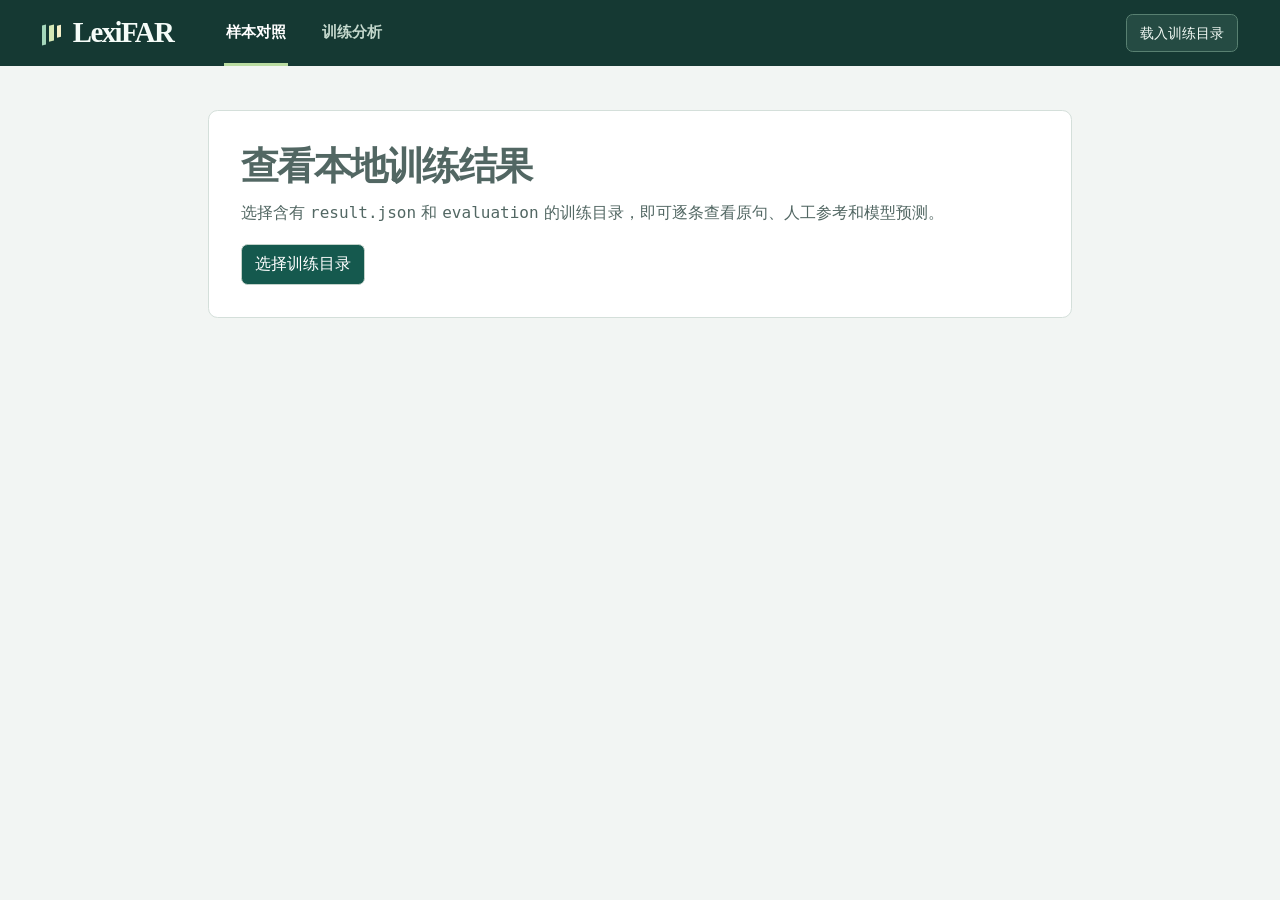
<file: docs/results/index.html>
<!doctype html>
<html lang="zh-CN">
<head>
  <meta charset="utf-8">
  <meta name="viewport" content="width=device-width, initial-scale=1">
  <title>LexiFAR · 改写结果分析</title>
  <link rel="stylesheet" href="report.css">
</head>
<body>
  <header class="mast">
    <div class="mast-inner">
      <a class="brand" href="#compare" aria-label="LexiFAR 样本对照"><span class="logo" aria-hidden="true"><i></i><i></i><i></i></span>LexiFAR</a>
      <nav aria-label="报告视图"><a href="#compare" id="nav-compare" aria-current="page">样本对照</a><a href="#training" id="nav-training">训练分析</a></nav>
      <button type="button" id="load" class="load">载入训练目录</button>
      <input id="folder" type="file" webkitdirectory multiple hidden>
    </div>
  </header>
  <main class="frame">
    <p id="notice" class="notice" role="status" hidden></p>
    <section id="empty" class="empty-start">
      <h1>查看本地训练结果</h1>
      <p>选择含有 <code>result.json</code> 和 <code>evaluation</code> 的训练目录，即可逐条查看原句、人工参考和模型预测。</p>
      <button type="button" id="start" class="primary">选择训练目录</button>
    </section>
    <div id="report" hidden>
      <section id="compare" aria-labelledby="compare-title">
        <div class="section-heading"><div><p class="runtag"></p><h1 id="compare-title">逐条改写对照</h1></div><div id="split-switch" class="split-switch" role="group" aria-label="评估分组"></div></div>
        <div id="no-eval" class="empty-start" hidden>此目录尚无可展示的逐条评估。训练日志可在“训练分析”中查看。</div>
        <div id="eval-content">
          <div id="kpis" class="kpis"></div>
          <div class="sample-layout">
            <aside class="sample-index" aria-label="样本索引">
              <details id="index-toggle" open>
              <summary class="index-heading"><span>样本索引</span><span id="count" class="count" aria-live="polite"></span></summary>
              <div class="index-tools">
                <label class="searchbox"><span class="glass" aria-hidden="true"></span><input type="search" id="search" placeholder="搜索句子或样本 ID" aria-label="搜索句子或样本 ID"></label>
                <label class="selectbox"><span class="sr-only">筛选样本</span><select id="filter">
                  <option value="all">全部样本</option><option value="below">低于复制基线</option><option value="zero">ROUGE-L 为零</option>
                  <option value="numbers">数字不一致</option><option value="repeated">同组内预测重复</option><option value="limit">触及生成上限</option>
                </select></label>
              </div>
              <div id="samples" class="samples"></div>
              </details>
            </aside>
            <article class="reading" aria-label="样本详情">
              <div id="not-found" class="no-match" hidden><h2>没有匹配的样本</h2><p>可以更换关键词或清除筛选。</p><button id="clear" type="button">清除筛选</button></div>
              <div id="sample-detail">
                <div class="reading-head"><div><h2 id="sample-title"></h2><code id="sample-id"></code></div><div class="pager"><button type="button" id="prev">上一条</button><button type="button" id="next">下一条</button></div></div>
                <div class="diff-controls"><label class="selectbox paired-select"><span>差异对照</span><select id="diff">
                  <option value="source-reference">原句 / 人工参考</option><option value="source-prediction">原句 / 模型预测</option><option value="reference-prediction">人工参考 / 模型预测</option><option value="off">关闭高亮</option>
                </select></label><span id="diff-key" class="diff-key"><i class="removed"></i>删去<i class="added"></i>加入</span></div>
                <div class="passages">
                  <section class="passage source"><h3>原句</h3><p id="source" lang="en"></p></section>
                  <section class="passage reference"><h3>人工参考</h3><p id="reference" lang="en"></p></section>
                  <section class="passage prediction"><h3>模型预测</h3><p id="prediction" lang="en"></p></section>
                </div>
                <div id="row-metrics" class="row-metrics"></div>
              </div>
            </article>
          </div>
          <details class="panel aggregate"><summary>整组评估指标与计算口径</summary><div class="detail-body"><p id="split-finding"></p><div class="table-wrap"><table><thead><tr><th>指标</th><th>模型</th><th>复制原句</th></tr></thead><tbody id="metrics-table"></tbody></table></div><p class="muted">ROUGE-L 按小写、空白分词和最长公共子序列计算，逐条得分后取平均。复制基线直接用原句对照人工参考。数字按原句与预测中的数量和值核对，分母包括无数字样本。生成内容为评估文件中保存的原始预测。</p></div></details>
        </div>
      </section>
      <section id="training" aria-labelledby="training-title" hidden>
        <div class="section-heading"><div><p class="runtag"></p><h1 id="training-title">训练过程分析</h1></div></div>
        <div id="training-kpis" class="kpis"></div>
        <div class="charts"><section class="panel chart"><h2>训练联合损失</h2><p class="muted">最近 20 次更新的移动平均</p><div id="train-chart"></div></section>
        <section class="panel chart"><h2>P4 验证交叉熵</h2><p class="muted">按参考 token 计算，用于选择检查点</p><div id="val-chart"></div></section></div>
        <section class="panel findings"><h2>这次训练表现如何</h2><div id="findings"></div></section>
        <details class="panel aggregate"><summary>逐次验证记录</summary><div class="detail-body table-wrap"><table><thead><tr><th>更新步</th><th>固定训练批损失</th><th>P3 验证 CE</th><th>P4 验证 CE</th></tr></thead><tbody id="validation-table"></tbody></table></div></details>
      </section>
    </div>
  </main>
  <script id="report-data" type="application/json">null</script>
  <script src="report.js"></script>
</body>
</html>
</file>
<file: docs/results/report.css>
:root {
  color-scheme: light;
  --ink: #1d3030; --muted: #526763; --line: #d4dfda; --paper: #fff; --page: #f2f5f3;
  --pine: #15594e; --accent: #206f60; --pale: #e2efe9; --rust: #924b34; --plum: #605389;
  font-family: Inter, "Microsoft YaHei UI", "PingFang SC", system-ui, sans-serif;
  font-size: 100%; color: var(--ink); background: var(--page);
}
* {box-sizing: border-box}
[hidden] {display: none !important}
body {margin: 0; line-height: 1.55}
button, input, select {font: inherit; color: inherit}
button, select, summary {cursor: pointer}
button {border: 1px solid #c3d2ca; border-radius: .42rem; background: white; padding: .44rem .82rem}
button:not(:disabled):hover, select:hover {border-color: var(--accent)}
button:disabled {color: #828f8b; background: #f4f6f4; cursor: default}
a:focus-visible, button:focus-visible, select:focus-visible, input:focus-visible, summary:focus-visible, svg:focus-visible {outline: 3px solid #187c86; outline-offset: 3px}
a {color: inherit}
h1,h2,h3,p {margin: 0}
h1 {font-size: clamp(1.75rem, 3vw, 2.55rem); letter-spacing: -.045em; line-height: 1.22; font-weight: 720}
h2 {font-size: 1.14rem; letter-spacing: -.025em}
code, .runtag, .kvalue, .idx, .count, .chart-value {font-family: "IBM Plex Mono", Consolas, "Microsoft YaHei UI", monospace; font-variant-numeric: tabular-nums}
.mast {background: #153933; color: #f5fcf8}
.mast-inner,.frame {max-width: 1600px; margin: auto; padding-inline: clamp(1rem, 3.3vw, 3.35rem)}
.mast-inner {display: flex; align-items: center; gap: clamp(.8rem,4vw,3.8rem); min-height: 4.1rem}
.brand {display: inline-flex; align-items: center; gap: .7rem; font: 650 1.8rem/1 Georgia, "STIX Two Text", serif; text-decoration: none; letter-spacing: -.055em}
.logo {display: flex; align-items: center; gap: 3px; height: 1.35rem; transform: skewY(-14deg)}
.logo i {height: 95%; width: .28rem; background: #a4d7bb}
.logo i:nth-child(2) {height: 75%; background: #d5e8b6}
.logo i:nth-child(3) {height: 54%; background: #f5f0c9}
nav {display: flex; align-self: stretch; gap: clamp(.8rem,2.5vw,2.4rem)}
nav a {display: grid; align-items: center; padding: .15rem .12rem 0; border-bottom: 3px solid transparent; text-decoration: none; color: #c4d8cd; font-weight: 600; font-size: .95rem}
nav a[aria-current] {color: white; border-color: #badca1}
.load {margin-left: auto; color: #f0f8f3; background: #254b43; border-color: #588071; font-size: .9rem}
button.load:hover {background: #2d594d}
.frame {padding-block: 1.75rem 3.25rem}
.section-heading,.reading-head,.diff-controls {display: flex; justify-content: space-between; align-items: center; gap: .75rem}
#compare,#training {scroll-margin-top: 7rem}
.section-heading {align-items: end; flex-wrap: wrap; margin-block: 0 1.15rem}
.runtag {font-size: .84rem; color: var(--muted); margin-bottom: .34rem; overflow-wrap: anywhere}
.split-switch {display: flex; flex-wrap: wrap; gap: .24rem; border-radius: .5rem; padding: .24rem; border: 1px solid var(--line); background: #e8eee9}
.split-switch:empty {display: none}
.split-switch button {background: transparent; border: 1px solid transparent; font-size: .92rem; padding: .38rem .8rem}
.split-switch button[aria-pressed="true"] {color: #fff; background: var(--pine); border-color: var(--pine)}
.kpis {display: grid; grid-template-columns: repeat(4,minmax(0,1fr)); gap: 1px; border: 1px solid var(--line); overflow: hidden; border-radius: .6rem; background: var(--line); margin-bottom: 1.3rem}
.kpi {background: var(--paper); padding: .9rem 1.15rem 1rem; min-width: 0}
.klabel,.kfoot,.muted {color: var(--muted)}
.klabel,.kfoot,.runtag,.count,.diff-key,.selectbox, .row-metrics,.pager, table {font-size: .9rem}
.kvalue {display: block; font-weight: 650; font-size: clamp(1.48rem,2.2vw,2.08rem); line-height: 1.2; letter-spacing: -.05em; margin: .23rem 0 .15rem; overflow-wrap: anywhere}
.kpi:first-child .kvalue {color: var(--pine)}
.kfoot {font-size: .82rem}
.sample-layout {display: grid; grid-template-columns: clamp(13rem,18.4vw,18.5rem) minmax(0,1fr); gap: 1rem; align-items: start}
.sample-index,.reading,.panel,.empty-start {background: var(--paper); border: 1px solid var(--line); border-radius: .6rem}
.index-tools,.reading-head,.diff-controls {padding: .85rem 1rem}
.index-heading {padding: .82rem 1rem; font-weight: 650}
.index-heading .count {float: right; font-weight: 400}
.index-tools {display: grid; gap: .65rem; padding-top: 0; border-bottom: 1px solid var(--line)}
.count {color: var(--muted); white-space: nowrap}
.searchbox,.selectbox {display: flex; align-items: center; position: relative; min-width: 0}
.searchbox input,.selectbox select {border: 1px solid #becdc5; border-radius: .36rem; height: 2.27rem; width: 100%; background: #fff; font-size: .9rem}
.searchbox input {padding: .3rem .45rem .3rem 2rem; min-width: 0}
.glass {position: absolute; pointer-events: none; left: .68rem; width: .7rem; height: .7rem; border: 1.6px solid #586d64; border-radius: 50%}
.glass::after {content: ""; position: absolute; width: .34rem; height: 1.6px; background: #586d64; transform: rotate(45deg); top: .53rem; left: .48rem}
.selectbox select {appearance: none; padding: .25rem 1.9rem .25rem .62rem}
.selectbox::after {content: ""; width: .38rem; height: .38rem; border: solid var(--muted); border-width: 0 1.5px 1.5px 0; transform: rotate(45deg); position: absolute; right: .8rem; pointer-events: none; margin-top: -.2rem}
.samples {max-height: 31rem; overflow-y: auto; overscroll-behavior: contain}
.sample-button {display: block; text-align: left; width: 100%; padding: .52rem .85rem .62rem; border: 0; border-bottom: 1px solid #e5ebe6; border-left: 3px solid transparent; border-radius: 0; line-height: 1.35}
.sample-button:hover {background: #f1f6f2}
.sample-button[aria-current] {background: var(--pale); border-left-color: var(--accent)}
.sample-button .idx {display: block; color: var(--pine); font-size: .82rem; margin-bottom: .15rem}
.snippet {display: block; overflow: hidden; white-space: nowrap; text-overflow: ellipsis; color: #374b48; font-size: .9rem}
.reading {min-width: 0}
.reading-head {border-bottom: 1px solid var(--line)}
.reading-head h2 {font-size: 1.3rem}
.reading-head code {font-size: .82rem; color: var(--muted)}
.pager {display: flex; gap: .42rem}
.pager button {white-space: nowrap}
.diff-controls {justify-content: flex-start; flex-wrap: wrap; padding-block: .7rem}
.paired-select {gap: .5rem; color: var(--muted)}
.paired-select span {white-space: nowrap}
.paired-select select {width: auto; color: var(--ink)}
.diff-key {display: flex; align-items: center; gap: .32rem; color: var(--muted)}
.diff-key i {display: inline-block; width: .8rem; height: .68rem; margin-left: .4rem; border-radius: .12rem}
.removed {background: #fae2dc; color: #843a29; text-decoration: line-through; text-decoration-thickness: 1px}
.added {background: #d7ebc9; color: #244c2c}
.passages {display: grid; grid-template-columns: repeat(3,minmax(0,1fr)); padding: .1rem 1rem 1rem; gap: .65rem}
.passage {min-width: 0; border: 1px solid var(--line); border-radius: .33rem; padding: .75rem .82rem .95rem; border-top: 3px solid; min-height: 11rem}
.passage.source {border-top-color: #687974; background: #fafbfa}
.passage.reference {border-top-color: var(--accent); background: #f5faf6}
.passage.prediction {border-top-color: var(--plum); background: #f8f7fc}
.passage h3 {font-size: .92rem; margin-bottom: .62rem}
.reference h3 {color: var(--pine)} .prediction h3 {color: #534578}
.passage p {font-family: "STIX Two Text", Georgia, "Times New Roman", serif; font-size: 1.08rem; line-height: 1.61; overflow-wrap: anywhere; white-space: pre-wrap}
.passage .blank {font: inherit; color: var(--muted)}
.row-metrics {display: flex; flex-wrap: wrap; gap: .32rem 1.15rem; border-top: 1px solid var(--line); background: #f8faf8; padding: .75rem 1rem; color: var(--muted); border-radius: 0 0 .6rem .6rem}
.row-metrics b {color: var(--ink); font-weight: 600}
.panel {margin-top: 1rem}
.aggregate summary {font-weight: 650; padding: .9rem 1.15rem}
.detail-body {padding: 0 1.15rem 1.05rem}
.detail-body p {margin: .55rem 0}
.table-wrap {overflow-x: auto}
table {border-collapse: collapse; width: 100%; font-variant-numeric: tabular-nums}
td,th {padding: .57rem .65rem; text-align: right; border-bottom: 1px solid #dce5df}
td:first-child,th:first-child {text-align: left}
thead {background: #f0f5f1}
.muted {font-size: .9rem}
.charts {display: grid; gap: 1rem; grid-template-columns: 1fr 1fr}
.chart {min-width: 0; margin: 0; padding: 1.1rem 1.2rem}
.chart svg {display: block; width: 100%; height: auto; margin-block: .6rem .25rem}
.chart svg text {fill: #526763; font: 13px Consolas, monospace}
.chart-value {font-size: .88rem; color: var(--muted); min-height: 1.45rem}
.findings {padding: 1rem 1.2rem}
.findings p {margin: .55rem 0; line-height: 1.7}
.findings button {font-size: .9rem; margin: .35rem .55rem .1rem 0; color: var(--pine)}
.notice {border-left: 3px solid #975b2f; padding: .65rem .88rem; background: #fff3e1; margin-bottom: 1rem; white-space: pre-line}
.no-match,.empty-start {padding: 2rem; color: var(--muted)}
.no-match p,.empty-start p {margin-block: .75rem 1.1rem}
.empty-start {max-width: 54rem; margin: 1rem auto}
.primary {background: var(--pine); color: white}
.sr-only {position: absolute; width: 1px; height: 1px; clip-path: inset(50%); overflow: hidden}
@media(max-width: 1080px) {
  .sample-layout {grid-template-columns: 12.3rem minmax(0,1fr); gap: .7rem}
  .passages {gap: .45rem; padding-inline: .7rem}
  .passage {padding-inline: .55rem}
}
@media(max-width: 850px) {
  .sample-layout {grid-template-columns: 1fr}
  .index-tools {display: flex; align-items: center; flex-wrap: wrap}
  .samples {max-height: 6.8rem; display: grid; grid-template-columns: repeat(3,minmax(0,1fr))}
  .sample-button {min-width: 0}
}
@media(max-width: 650px) {
  .mast-inner {gap: .7rem; flex-wrap: wrap; padding-block: .6rem .25rem}
  .brand {font-size: 1.55rem}
  nav {order: 3; width: 100%; gap: 1.5rem} nav a {padding-block: .4rem}
  .frame {padding-block: 1.15rem 2rem}
  .kpis {grid-template-columns: 1fr 1fr}
  .kpi {padding: .7rem .78rem}
  .index-tools .searchbox {flex: 1}
  .samples {grid-template-columns: repeat(2,minmax(0,1fr))}
  .passages,.charts {grid-template-columns: 1fr}
  .passage {min-height: auto; padding: .72rem .8rem}
  .reading-head,.diff-controls {padding-inline: .8rem}
  .pager button {padding-inline: .55rem}
}
</file>
